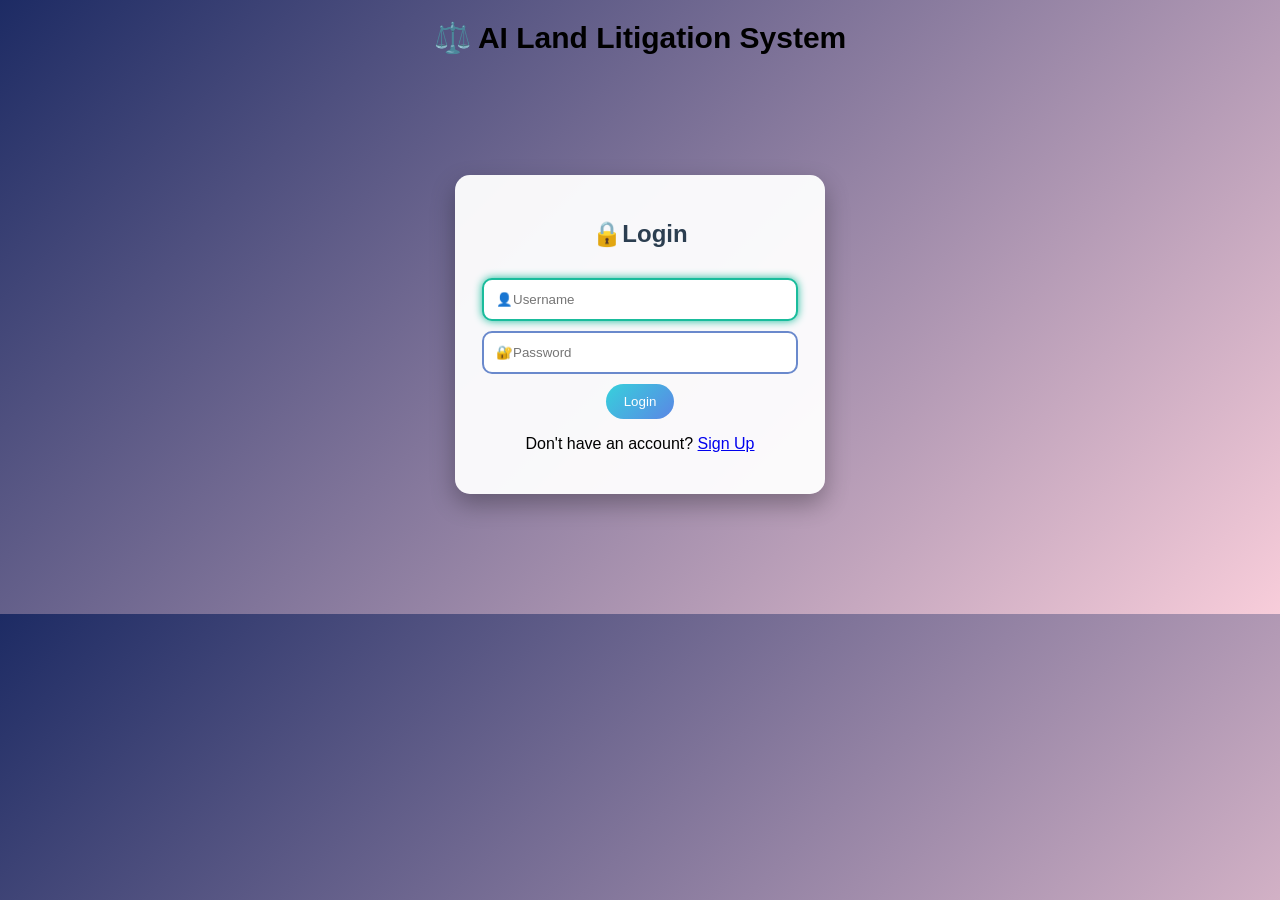
<file: login.html>
<!DOCTYPE html>
<html>
<head>
    <title>Login</title>
    <link rel="stylesheet" href="style.css">
</head>
<body>

<!-- 🔐 LOGIN BOX (ADDED WRAPPER) -->
<div id="loginBox">
   <h1 class="main-title">⚖️ AI Land Litigation System</h1>
<div class="login-container">
    <h2> 🔒Login </h2>

    <input type="text" id="username" placeholder="👤Username">
    <input type="password" id="password" placeholder="🔐Password">

    <button onclick="login()">Login</button>

    <p style="text-align:center;">
        Don't have an account? 
        <a href="#" onclick="showSignup(); return false;">Sign Up</a>
    </p>

</div>
</div>

<!-- 📝 SIGNUP BOX (MOVED INSIDE BODY) -->
<div id="signupBox" style="display:none;" class="login-container">

    <h2>📝Sign Up</h2>

    <input type="text" id="newUsername" placeholder="👤Enter Username" required>
    <input type="password" id="newPassword" placeholder="🔐Enter Password" required>

    <button type="button" onclick="signup()">Register</button>

    <p style="text-align:center;">
        Already have an account? 
        <a href="#" onclick="showLogin(); return false;">Login</a>
    </p>

</div>

<script>
    // 🔐 LOGIN FUNCTION (UPDATED)
function login() {
    let user = document.getElementById("username").value;
    let pass = document.getElementById("password").value;

    let savedUser = localStorage.getItem("username");
    let savedPass = localStorage.getItem("password");

    // ✅ Check both admin AND registered user
    if (
        (user === "admin" && pass === "1234") ||   // default admin
        (user === savedUser && pass === savedPass) // new signup user
    ) {
        window.location.href = "index.html";
    } else {
        alert("❌ Invalid Login");
    }
}
</script>

<!-- 🔐 KEYBOARD CONTROL (UNCHANGED) -->
<script>
document.addEventListener("DOMContentLoaded", function () {

    let username = document.getElementById("username");
    let password = document.getElementById("password");
    
    username.focus();

    username.addEventListener("keydown", function (e) {
        if (e.key === "Enter") {
            e.preventDefault();
            password.focus();
        }
    });

    password.addEventListener("keydown", function (e) {
        if (e.key === "Enter") {
            e.preventDefault();
            login();
        }
    });

});

</script>

<!-- 🔄 ADD THIS NEW SCRIPT (SIGNUP FEATURE) -->
<script>

// 🔄 SWITCH FORMS
function showSignup() {
    document.getElementById("loginBox").style.display = "none";
    document.getElementById("signupBox").style.display = "block";
}

function showLogin() {
    document.getElementById("loginBox").style.display = "block";
    document.getElementById("signupBox").style.display = "none";
}

// 📝 SIGNUP FUNCTION
function signup() {
    let user = document.getElementById("newUsername").value;
    let pass = document.getElementById("newPassword").value;

    if (user === "" || pass === "") {
        alert("Please fill all fields");
        return;
    }

    localStorage.setItem("username", user);
    localStorage.setItem("password", pass);

    alert("✅ Registered successfully!");

    showLogin();
}
// ⌨️ ENTER KEY FOR SIGNUP
document.addEventListener("DOMContentLoaded", function () {

    let newUser = document.getElementById("newUsername");
    let newPass = document.getElementById("newPassword");

    if (newUser && newPass) {

        // 👉 Enter in username → move to password
        newUser.addEventListener("keydown", function (e) {
            if (e.key === "Enter") {
                e.preventDefault();
                newPass.focus();
            }
        });

        // 👉 Enter in password → register
        newPass.addEventListener("keydown", function (e) {
            if (e.key === "Enter") {
                e.preventDefault();
                signup();   // 🔥 CALL YOUR FUNCTION
            }
        });

    }

});
</script>

</body>
</html>
</file>
<file: style.css>
/* 🌈 Background */
body {
    font-family: 'Segoe UI', sans-serif;
    background: linear-gradient(135deg, #1d2b64, #f8cdda);
    margin: 0;
    padding: 0;
}

/* 🌐 Navbar */
.navbar {
    display: flex;
    justify-content: space-between;
    align-items: center;
    background: #2c3e50;
    color: white;
    padding: 15px 30px;
}
.navbar h2 {
    color: white;
}
/* 📦 Dashboard Layout */
.dashboard {
    display: grid;
    grid-template-columns: repeat(auto-fit, minmax(300px, 1fr));
    padding: 20px;
    gap: 20px;
}

/* 🧾 Cards */
.card {
    background: rgba(255,255,255,0.95);
    padding: 20px;
    border-radius: 20px;
    box-shadow: 0 10px 25px rgba(0,0,0,0.3);
    backdrop-filter: blur(10px);
}

/* 🔐 Login Page */
.login-container {
    width: 320px;
    margin: 120px auto;
    padding: 25px;
    background: rgba(255,255,255,0.95);
    border-radius: 15px;
    text-align: center;
    box-shadow: 0 10px 25px rgba(0,0,0,0.3);
}

/* 🏷️ Titles */
h1, h2, h3 {
    color: #2c3e50;
}

/* 🔍 Inputs */
input {
    width: 90%;
    padding: 12px;
    margin-top: 10px;
    border: 2px solid #6a89cc;
    border-radius: 10px;
    outline: none;
    transition: 0.3s;
}

input:focus {
    border-color: #1abc9c;
    box-shadow: 0 0 8px #1abc9c;
}

/* 🚀 Buttons */
button {
    margin-top: 10px;
    padding: 10px 18px;
    background: linear-gradient(135deg, #36d1dc, #5b86e5);
    color: white;
    border: none;
    border-radius: 20px;
    cursor: pointer;
    transition: 0.3s;
}

button:hover {
    background: linear-gradient(135deg, #ff758c, #ff7eb3);
    transform: scale(1.05);
}

/* 🎤 Voice button */
button:nth-of-type(2) {
    background: linear-gradient(135deg, #ff9a9e, #fad0c4);
}

/* 📊 Result Box */
#result {
    line-height: 1.6;
}

/* 🗺️ Map */
#map {
    height: 250px;
    border-radius: 10px;
    margin-top: 10px;
}

/* 🤖 Chatbot */
#chatOutput {
    margin-top: 10px;
    padding: 10px;
    background: #eef2f7;
    border-radius: 10px;
}

/* 🚦 Risk Colors */
.low { color: #27ae60; font-weight: bold; }
.medium { color: #f39c12; font-weight: bold; }
.high { color: #e74c3c; font-weight: bold; }

/* 🌙 Dark Mode */
.dark {
    background: #121212;
    color: white;
}

.dark .card {
    background: #1e1e1e;
    color: white;
}

.dark .navbar {
    background: black;
}

.dark .navbar h2 {
    color: #00f2fe;
}
/* 📱 Responsive */
@media (max-width: 500px) {
    .dashboard {
        grid-template-columns: 1fr;
    }
}
/* ⏳ Loading */
#result {
    font-size: 15px;
}
/* 🎯 ANIMATED TITLE */
.main-title {
    text-align: center;
    margin-bottom: 20px;
    font-size: 30px;
    font-weight: bold;
    color: black; /* ✅ BLACK COLOR */

    animation: fadeSlide 1.5s ease-in-out;
}

/* ✨ Animation */
@keyframes fadeSlide {
    0% {
        opacity: 0;
        transform: translateY(-30px);
    }
    100% {
        opacity: 1;
        transform: translateY(0);
    }
}
</file>
